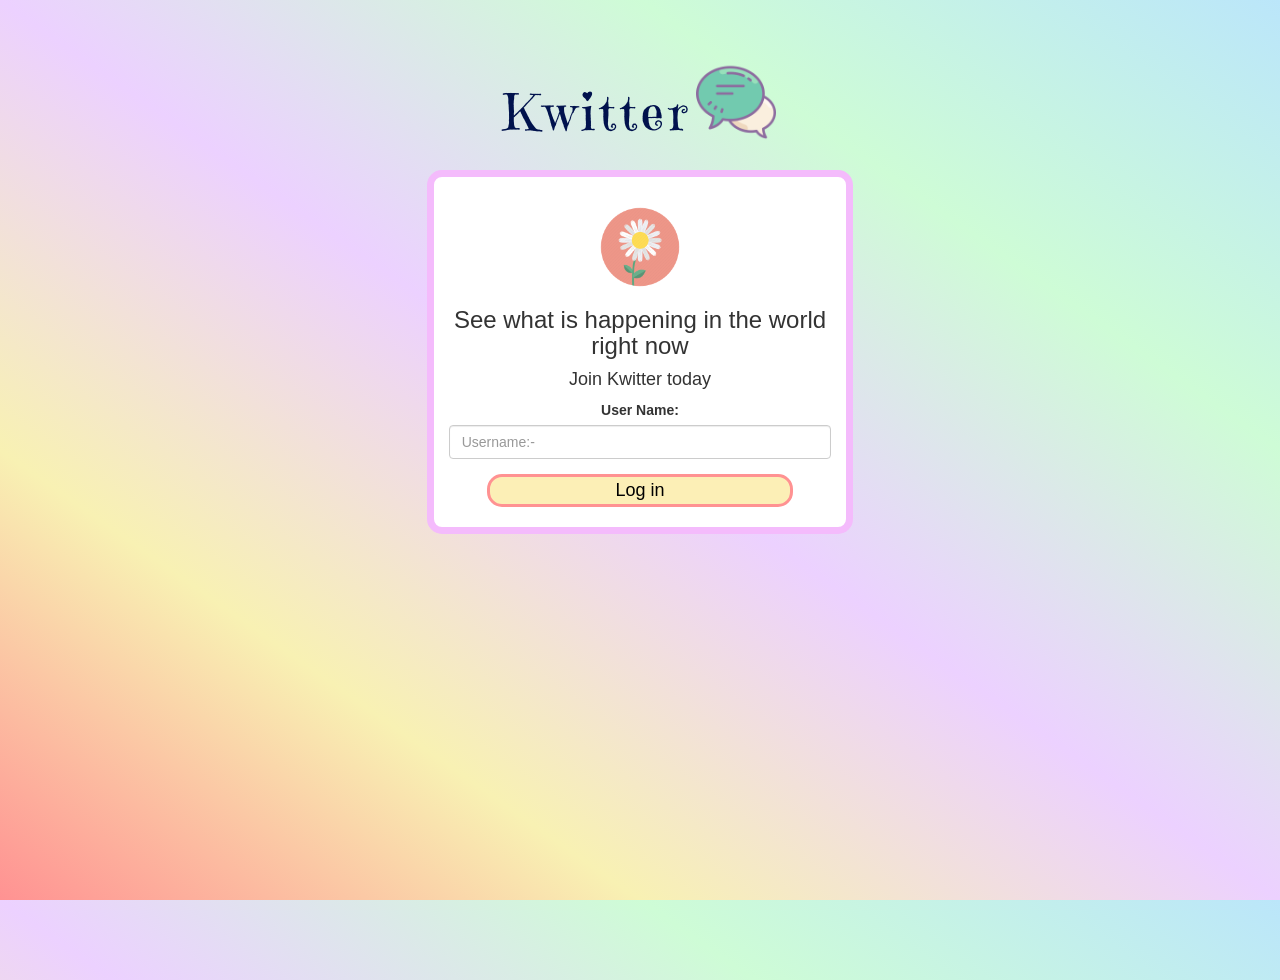
<file: index.html>
<!DOCTYPE html>
<html>
<head>
	<title>Kwitter</title>
	<link rel="preconnect" href="https://fonts.googleapis.com">
	<link rel="preconnect" href="https://fonts.gstatic.com" crossorigin>
	<link href="https://fonts.googleapis.com/css2?family=Emilys+Candy&family=Fredericka+the+Great&family=Indie+Flower&family=Moo+Lah+Lah&family=Moon+Dance&display=swap" rel="stylesheet">
<link rel="stylesheet" href="https://maxcdn.bootstrapcdn.com/bootstrap/3.4.0/css/bootstrap.min.css">
<script src="https://ajax.googleapis.com/ajax/libs/jquery/3.4.1/jquery.min.js"></script>
<script src="https://maxcdn.bootstrapcdn.com/bootstrap/3.4.0/js/bootstrap.min.js"></script>

<link rel="stylesheet" type="text/css" href="style.css">
<script src="kwitter.js"></script>
</head>
<body>
<center>
	<h1 class="header">	
		Kwitter	<sup>
	<img src="text.png">
	</sup>
</h1>
	<div class="col-lg-4 col-md-6 col-sm-6 col-xs-11 login_div">
	<img src="orast.png" class="logo">
		<h3 >See what is happening in the world right now</h3>
		<h4 >Join Kwitter today</h4>
		<div class="form-group">
		  <label >User Name:</label>
         <input type="text" id="user_name" class="form-control" placeholder="Username:- "> 
		</div>
		<button id="login_button" onclick="addUser();">Log in</button>
		<br><br>
	</div>
</center>
</body>
</html>
</file>
<file: style.css>
html, body
{
  height: 100%;
  margin: 0;
}

body
{
background-image: linear-gradient(to right top, #ff9292, #f8f1b3, #ecd1ff, #cefcd6, #bbe6fa);
}

.header
{
	color: rgb(1, 18, 77);
	font-family: 'Emilys Candy', cursive;
	text-shadow: #d7f7cd;
	font-size: 50px;
	letter-spacing: 4px;
	margin-top: 80px;
}
.header img
{
	width: 80px;
	margin-left: -15px;
}

.login_div
{
	background: #ffffff;
	border-radius: 15px;
	border-style: solid;
	border-width: 7px;
	border-color: rgb(244, 187, 252);
	float: none;
}

.logo
{
	width: 80px;
	margin-top: 30px;
	border-radius: 40px;
}

#login_button
{
	background-color: #fcefb6;
	width: 80%;
	border-radius: 15px;
	border-style: solid;
	border-width: 3px;
	border-color: #ff9292;
	color: rgb(0, 0, 0);
	font-size: large;
}
</file>
